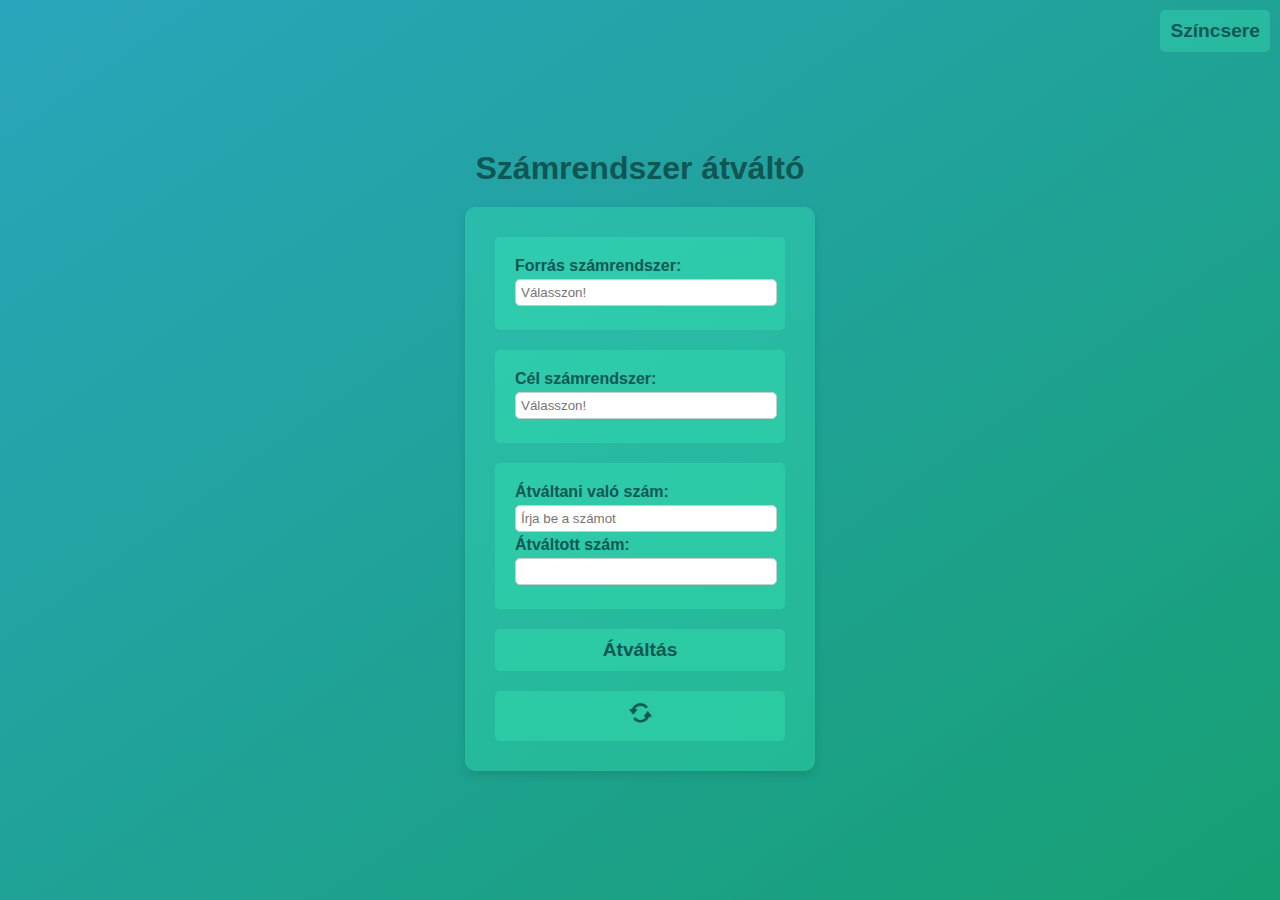
<file: index.html>
<!DOCTYPE html>
<html lang="hu">
<head>
    <meta charset="UTF-8">
    <meta name="viewport" content="width=device-width, initial-scale=1.0">
    <title>Átváltó</title>
    <link rel="stylesheet" href="style.css">
    <link rel="shortcut icon" href="src/icon.ico" type="image/x-icon">
</head>
<body>
<button id="szinvalto">Színcsere</button>
<div>
    <h1 class="cim">Számrendszer átváltó</h1>

    <div class="container">
        <div class="szamrendszer">
            <label for="fromSystem">Forrás számrendszer:</label>
            <input list="szamrendszerek" id="eredeti" placeholder="Válasszon!" required>
            <datalist id="szamrendszerek">
                <option value="Decimális" data-id="1"></option>
                <option value="Hexadecimális" data-id="2"></option>
                <option value="Oktális" data-id="3"></option>
                <option value="Bináris" data-id="4"></option>
            </datalist>
        </div>

        <div class="szamrendszer">
            <label for="toSystem">Cél számrendszer:</label>
            <input list="szamrendszerek" id="kimeneti" placeholder="Válasszon!" required>
        </div>

        <div class="input-container">
            <label for="inputNumber">Átváltani való szám:</label>
            <input type="text" id="beszam" placeholder="Írja be a számot" required>

            <label for="outputNumber">Átváltott szám:</label>
            <input type="text" id="kiszam" readonly>
        </div>

        <button id="valtasGomb">Átváltás</button>
        <button id="cseregomb"><img id="csico" src="src/switch-zold.png" width="25px"></button>
    </div>
</div>
    
    <script src="script.js"></script>
    
</body>
</html>
</file>
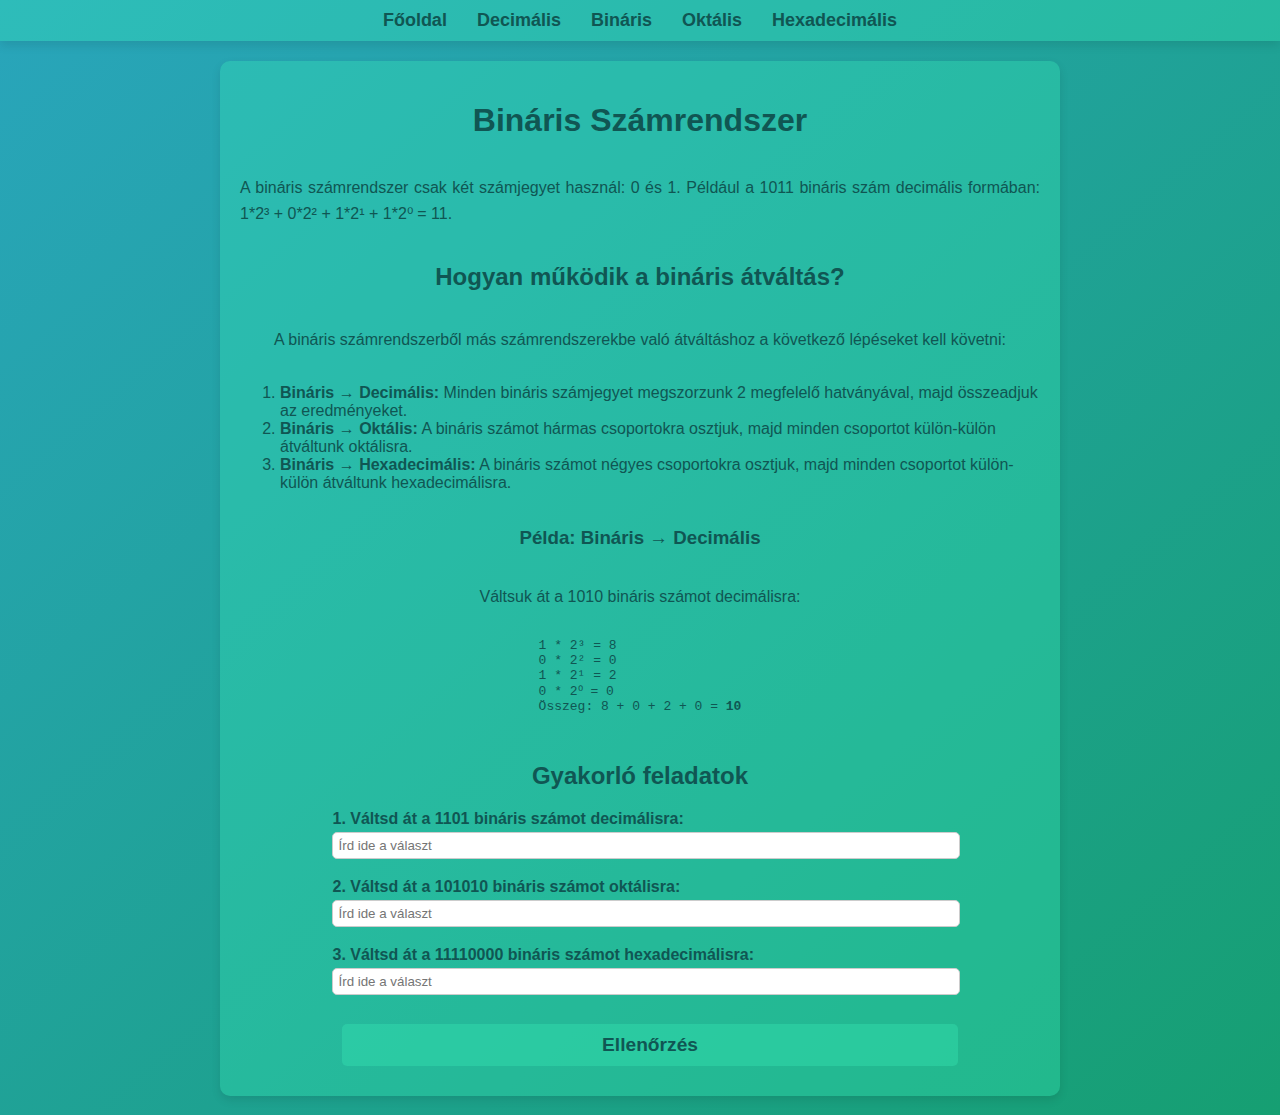
<file: tan/binaris.html>
<!DOCTYPE html>
<html lang="hu">
<head>
    <meta charset="UTF-8">
    <meta name="viewport" content="width=device-width, initial-scale=1.0">
    <title>Bináris Számrendszer</title>
    <link rel="stylesheet" href="style.css">
    <link rel="shortcut icon" href="src/icon.ico" type="image/x-icon">
</head>
<body>
    <nav>
        <ul>
            <li><a href="index.html">Főoldal</a></li>
            <li><a href="decimalis.html">Decimális</a></li>
            <li><a href="binaris.html">Bináris</a></li>
            <li><a href="oktalis.html">Oktális</a></li>
            <li><a href="hexadecimalis.html">Hexadecimális</a></li>
        </ul>
    </nav>

    <div class="container">
        <h1>Bináris Számrendszer</h1>
        <p>
            A bináris számrendszer csak két számjegyet használ: 0 és 1. Például a 1011 bináris szám decimális formában: 1*2³ + 0*2² + 1*2¹ + 1*2⁰ = 11.
        </p>

        <h2>Hogyan működik a bináris átváltás?</h2>
        <p>
            A bináris számrendszerből más számrendszerekbe való átváltáshoz a következő lépéseket kell követni:
        </p>
        <ol>
            <li><strong>Bináris → Decimális:</strong> Minden bináris számjegyet megszorzunk 2 megfelelő hatványával, majd összeadjuk az eredményeket.</li>
            <li><strong>Bináris → Oktális:</strong> A bináris számot hármas csoportokra osztjuk, majd minden csoportot külön-külön átváltunk oktálisra.</li>
            <li><strong>Bináris → Hexadecimális:</strong> A bináris számot négyes csoportokra osztjuk, majd minden csoportot külön-külön átváltunk hexadecimálisra.</li>
        </ol>

        <h3>Példa: Bináris → Decimális</h3>
        <p>
            Váltsuk át a 1010 bináris számot decimálisra:
        </p>
        <pre>
1 * 2³ = 8
0 * 2² = 0
1 * 2¹ = 2
0 * 2⁰ = 0
Összeg: 8 + 0 + 2 + 0 = <strong>10</strong>
        </pre>

        <h2>Gyakorló feladatok</h2>
        <form id="feladatok">
            <div class="feladat">
                <label for="feladat1">1. Váltsd át a 1101 bináris számot decimálisra:</label>
                <input type="text" id="feladat1" placeholder="Írd ide a választ">
            </div>
            <div class="feladat">
                <label for="feladat2">2. Váltsd át a 101010 bináris számot oktálisra:</label>
                <input type="text" id="feladat2" placeholder="Írd ide a választ">
            </div>
            <div class="feladat">
                <label for="feladat3">3. Váltsd át a 11110000 bináris számot hexadecimálisra:</label>
                <input type="text" id="feladat3" placeholder="Írd ide a választ">
            </div>
            <button type="button" id="ellenorzes">Ellenőrzés</button>
        </form>
    </div>

    <script src="script.js"></script>
</body>
</html>
</file>
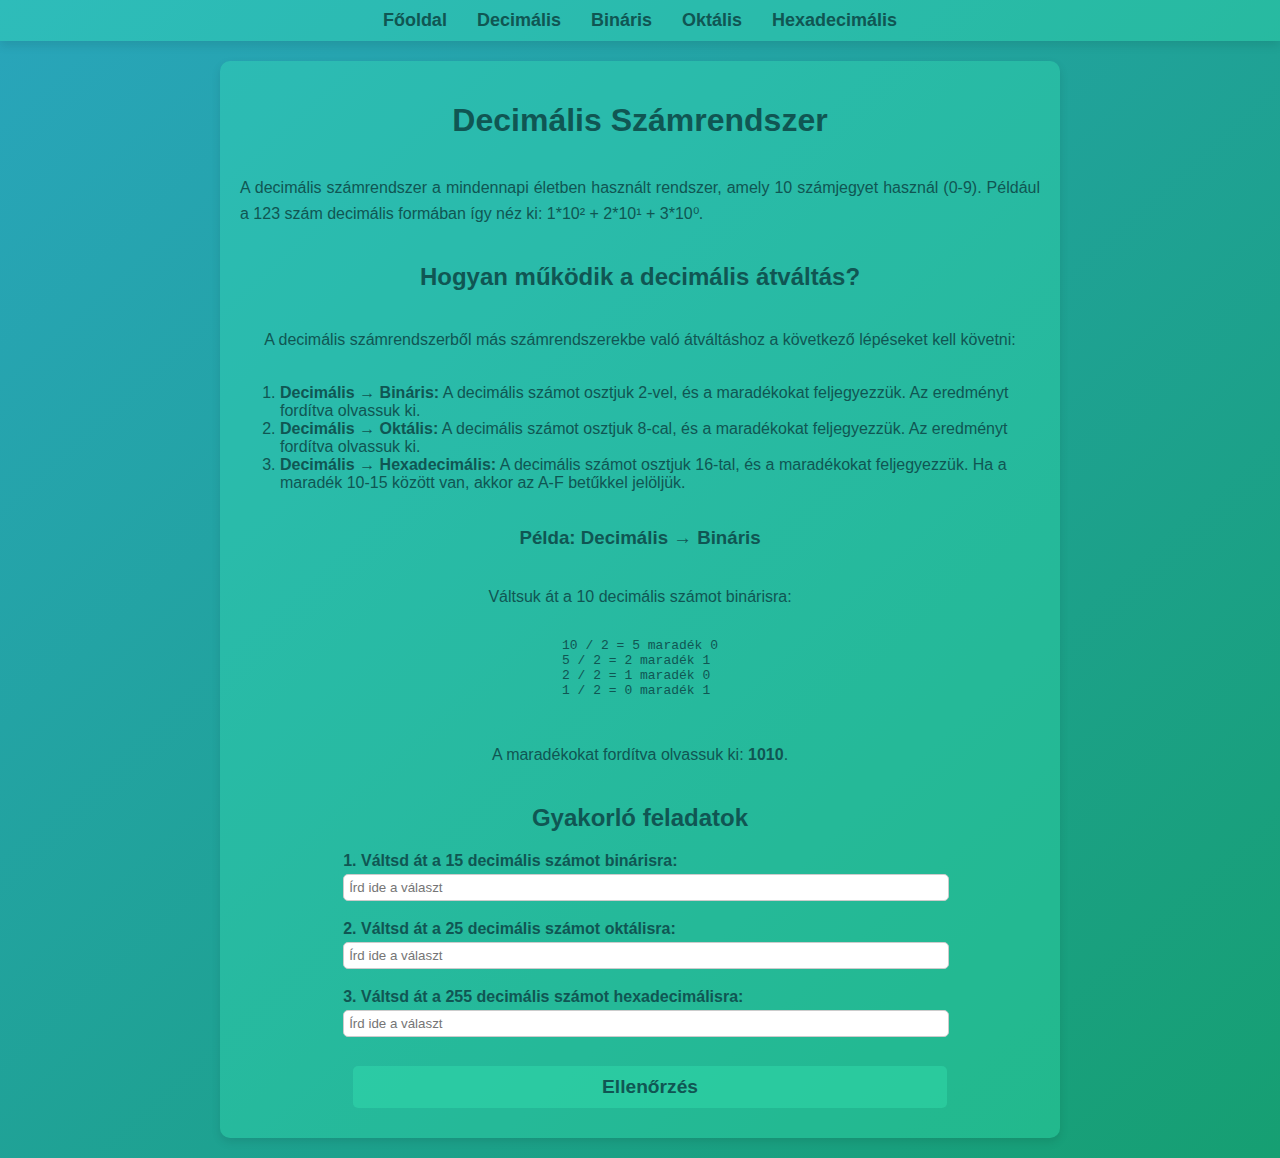
<file: tan/decimalis.html>
<!DOCTYPE html>
<html lang="hu">
<head>
    <meta charset="UTF-8">
    <meta name="viewport" content="width=device-width, initial-scale=1.0">
    <title>Decimális Számrendszer</title>
    <link rel="stylesheet" href="style.css">
    <link rel="shortcut icon" href="src/icon.ico" type="image/x-icon">
</head>
<body>
    <nav>
        <ul>
            <li><a href="index.html">Főoldal</a></li>
            <li><a href="decimalis.html">Decimális</a></li>
            <li><a href="binaris.html">Bináris</a></li>
            <li><a href="oktalis.html">Oktális</a></li>
            <li><a href="hexadecimalis.html">Hexadecimális</a></li>
        </ul>
    </nav>

    <div class="container">
        <h1>Decimális Számrendszer</h1>
        <p>
            A decimális számrendszer a mindennapi életben használt rendszer, amely 10 számjegyet használ (0-9). Például a 123 szám decimális formában így néz ki: 1*10² + 2*10¹ + 3*10⁰.
        </p>

        <h2>Hogyan működik a decimális átváltás?</h2>
        <p>
            A decimális számrendszerből más számrendszerekbe való átváltáshoz a következő lépéseket kell követni:
        </p>
        <ol>
            <li><strong>Decimális → Bináris:</strong> A decimális számot osztjuk 2-vel, és a maradékokat feljegyezzük. Az eredményt fordítva olvassuk ki.</li>
            <li><strong>Decimális → Oktális:</strong> A decimális számot osztjuk 8-cal, és a maradékokat feljegyezzük. Az eredményt fordítva olvassuk ki.</li>
            <li><strong>Decimális → Hexadecimális:</strong> A decimális számot osztjuk 16-tal, és a maradékokat feljegyezzük. Ha a maradék 10-15 között van, akkor az A-F betűkkel jelöljük.</li>
        </ol>

        <h3>Példa: Decimális → Bináris</h3>
        <p>
            Váltsuk át a 10 decimális számot binárisra:
        </p>
        <pre>
10 / 2 = 5 maradék 0
5 / 2 = 2 maradék 1
2 / 2 = 1 maradék 0
1 / 2 = 0 maradék 1
        </pre>
        <p>
            A maradékokat fordítva olvassuk ki: <strong>1010</strong>.
        </p>

        <h2>Gyakorló feladatok</h2>
        <form id="feladatok">
            <div class="feladat">
                <label for="feladat1">1. Váltsd át a 15 decimális számot binárisra:</label>
                <input type="text" id="feladat1" placeholder="Írd ide a választ">
            </div>
            <div class="feladat">
                <label for="feladat2">2. Váltsd át a 25 decimális számot oktálisra:</label>
                <input type="text" id="feladat2" placeholder="Írd ide a választ">
            </div>
            <div class="feladat">
                <label for="feladat3">3. Váltsd át a 255 decimális számot hexadecimálisra:</label>
                <input type="text" id="feladat3" placeholder="Írd ide a választ">
            </div>
            <button type="button" id="ellenorzes">Ellenőrzés</button>
        </form>
    </div>

    <script src="script.js"></script>
</body>
</html>
</file>
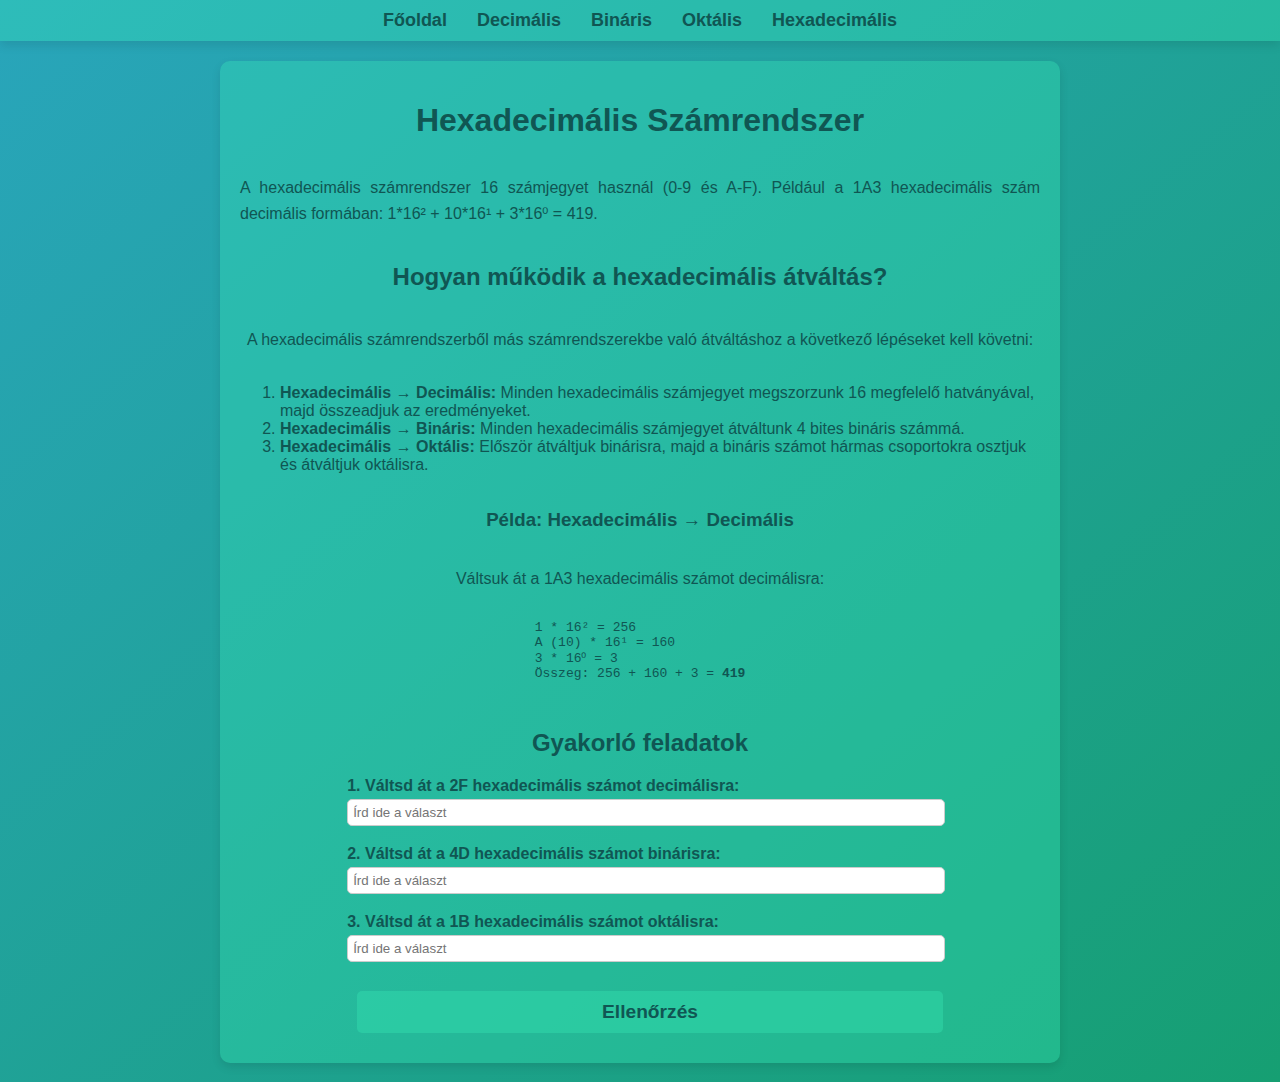
<file: tan/hexadecimalis.html>
<!DOCTYPE html>
<html lang="hu">
<head>
    <meta charset="UTF-8">
    <meta name="viewport" content="width=device-width, initial-scale=1.0">
    <title>Hexadecimális Számrendszer</title>
    <link rel="stylesheet" href="style.css">
    <link rel="shortcut icon" href="src/icon.ico" type="image/x-icon">
</head>
<body>
    <nav>
        <ul>
            <li><a href="index.html">Főoldal</a></li>
            <li><a href="decimalis.html">Decimális</a></li>
            <li><a href="binaris.html">Bináris</a></li>
            <li><a href="oktalis.html">Oktális</a></li>
            <li><a href="hexadecimalis.html">Hexadecimális</a></li>
        </ul>
    </nav>

    <div class="container">
        <h1>Hexadecimális Számrendszer</h1>
        <p>
            A hexadecimális számrendszer 16 számjegyet használ (0-9 és A-F). Például a 1A3 hexadecimális szám decimális formában: 1*16² + 10*16¹ + 3*16⁰ = 419.
        </p>

        <h2>Hogyan működik a hexadecimális átváltás?</h2>
        <p>
            A hexadecimális számrendszerből más számrendszerekbe való átváltáshoz a következő lépéseket kell követni:
        </p>
        <ol>
            <li><strong>Hexadecimális → Decimális:</strong> Minden hexadecimális számjegyet megszorzunk 16 megfelelő hatványával, majd összeadjuk az eredményeket.</li>
            <li><strong>Hexadecimális → Bináris:</strong> Minden hexadecimális számjegyet átváltunk 4 bites bináris számmá.</li>
            <li><strong>Hexadecimális → Oktális:</strong> Először átváltjuk binárisra, majd a bináris számot hármas csoportokra osztjuk és átváltjuk oktálisra.</li>
        </ol>

        <h3>Példa: Hexadecimális → Decimális</h3>
        <p>
            Váltsuk át a 1A3 hexadecimális számot decimálisra:
        </p>
        <pre>
1 * 16² = 256
A (10) * 16¹ = 160
3 * 16⁰ = 3
Összeg: 256 + 160 + 3 = <strong>419</strong>
        </pre>

        <h2>Gyakorló feladatok</h2>
        <form id="feladatok">
            <div class="feladat">
                <label for="feladat1">1. Váltsd át a 2F hexadecimális számot decimálisra:</label>
                <input type="text" id="feladat1" placeholder="Írd ide a választ">
            </div>
            <div class="feladat">
                <label for="feladat2">2. Váltsd át a 4D hexadecimális számot binárisra:</label>
                <input type="text" id="feladat2" placeholder="Írd ide a választ">
            </div>
            <div class="feladat">
                <label for="feladat3">3. Váltsd át a 1B hexadecimális számot oktálisra:</label>
                <input type="text" id="feladat3" placeholder="Írd ide a választ">
            </div>
            <button type="button" id="ellenorzes">Ellenőrzés</button>
        </form>
    </div>

    <script src="script.js"></script>
</body>
</html>
</file>
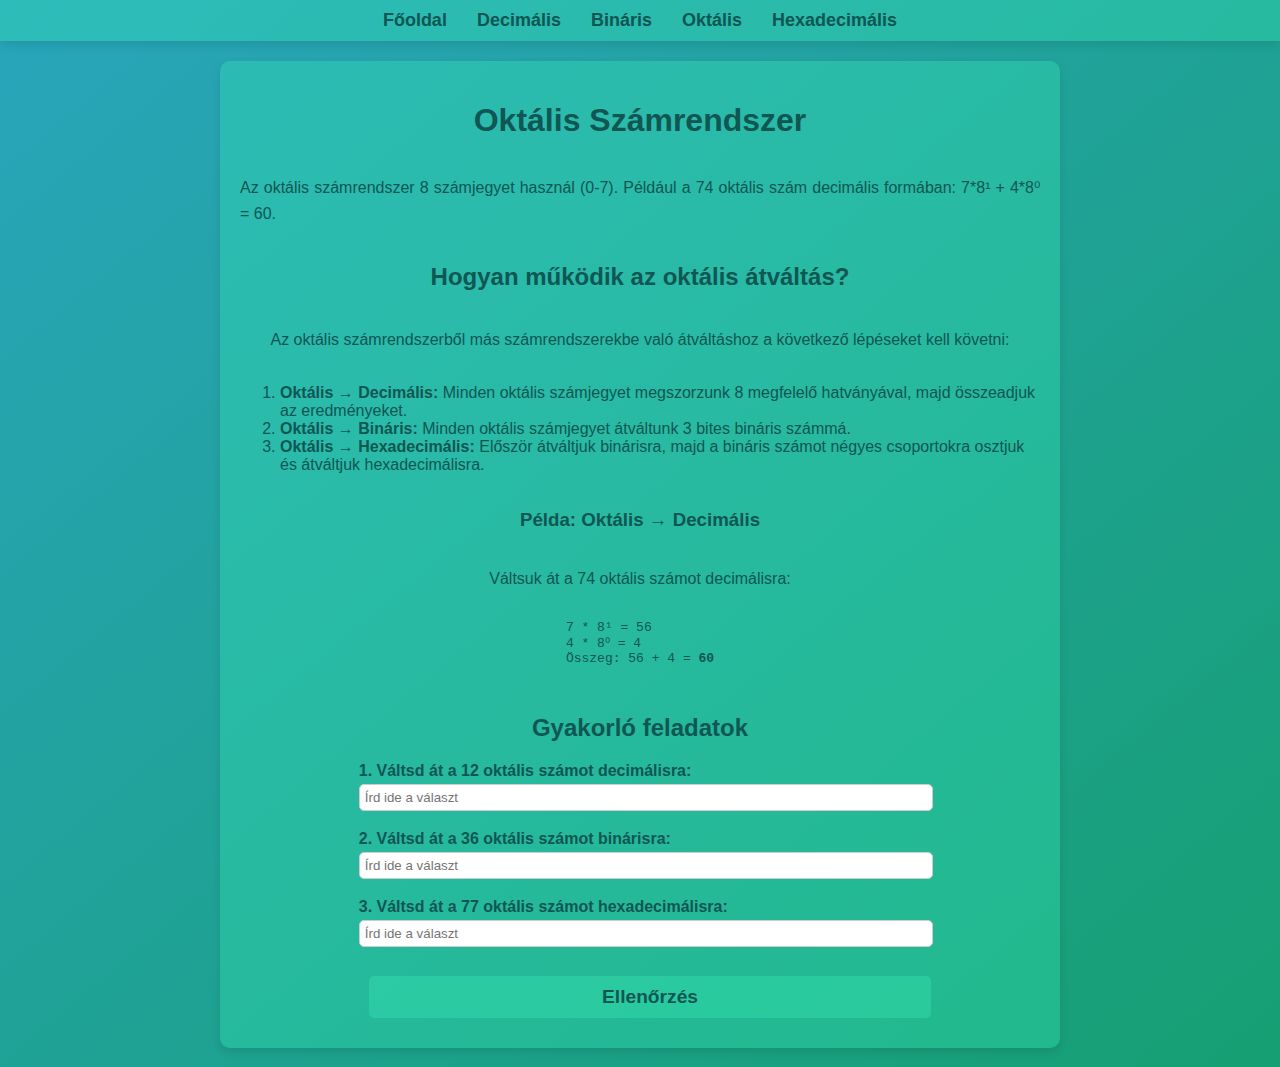
<file: tan/oktalis.html>
<!DOCTYPE html>
<html lang="hu">
<head>
    <meta charset="UTF-8">
    <meta name="viewport" content="width=device-width, initial-scale=1.0">
    <title>Oktális Számrendszer</title>
    <link rel="stylesheet" href="style.css">
    <link rel="shortcut icon" href="src/icon.ico" type="image/x-icon">
</head>
<body>
    <nav>
        <ul>
            <li><a href="index.html">Főoldal</a></li>
            <li><a href="decimalis.html">Decimális</a></li>
            <li><a href="binaris.html">Bináris</a></li>
            <li><a href="oktalis.html">Oktális</a></li>
            <li><a href="hexadecimalis.html">Hexadecimális</a></li>
        </ul>
    </nav>

    <div class="container">
        <h1>Oktális Számrendszer</h1>
        <p>
            Az oktális számrendszer 8 számjegyet használ (0-7). Például a 74 oktális szám decimális formában: 7*8¹ + 4*8⁰ = 60.
        </p>

        <h2>Hogyan működik az oktális átváltás?</h2>
        <p>
            Az oktális számrendszerből más számrendszerekbe való átváltáshoz a következő lépéseket kell követni:
        </p>
        <ol>
            <li><strong>Oktális → Decimális:</strong> Minden oktális számjegyet megszorzunk 8 megfelelő hatványával, majd összeadjuk az eredményeket.</li>
            <li><strong>Oktális → Bináris:</strong> Minden oktális számjegyet átváltunk 3 bites bináris számmá.</li>
            <li><strong>Oktális → Hexadecimális:</strong> Először átváltjuk binárisra, majd a bináris számot négyes csoportokra osztjuk és átváltjuk hexadecimálisra.</li>
        </ol>

        <h3>Példa: Oktális → Decimális</h3>
        <p>
            Váltsuk át a 74 oktális számot decimálisra:
        </p>
        <pre>
7 * 8¹ = 56
4 * 8⁰ = 4
Összeg: 56 + 4 = <strong>60</strong>
        </pre>

        <h2>Gyakorló feladatok</h2>
        <form id="feladatok">
            <div class="feladat">
                <label for="feladat1">1. Váltsd át a 12 oktális számot decimálisra:</label>
                <input type="text" id="feladat1" placeholder="Írd ide a választ">
            </div>
            <div class="feladat">
                <label for="feladat2">2. Váltsd át a 36 oktális számot binárisra:</label>
                <input type="text" id="feladat2" placeholder="Írd ide a választ">
            </div>
            <div class="feladat">
                <label for="feladat3">3. Váltsd át a 77 oktális számot hexadecimálisra:</label>
                <input type="text" id="feladat3" placeholder="Írd ide a választ">
            </div>
            <button type="button" id="ellenorzes">Ellenőrzés</button>
        </form>
    </div>

    <script src="script.js"></script>
</body>
</html>
</file>
<file: style.css>
:root {
    --hatter: linear-gradient(to bottom right, #29a5bbff, #169f72);
    --szin-szoveg: #105653;
    --szin-1: #3aeeb850;
    --szin-2: #16aea1;
    --szin-3: #32b8ab;
    --warning-background: white;
    --warning-button: red;
}

body {
    margin: 0;
    padding: 0;
    display: flex;
    justify-content: center;
    align-items: center;
    background: var(--hatter);
    height: 100vh;
    font-family: 'Trebuchet MS', 'Lucida Sans Unicode', 'Lucida Grande', 'Lucida Sans', Arial, sans-serif;
    color: var(--szin-szoveg);

}

.container {
    display: flex;
    flex-direction: column;
    align-items: center;
    justify-content: center;
    padding: 20px;
    background-color: var(--szin-1);
    border-radius: 10px;
    box-shadow: 0px 4px 10px rgba(0, 0, 0, 0.1);
}

.szamrendszer {
    padding: 20px;
    background-color: inherit;
    border-radius: 5px;
    margin: 10px;
    width: 250px;
}

.input-container {
    width: 250px;
    padding: 20px;
    margin: 10px;
    background-color: inherit;
    border-radius: 5px;
}

button {
    color: var(--szin-szoveg);
    font-size: larger;
    font-weight: 800;
    padding: 10px;
    margin: 10px;
    background-color: var(--szin-1);
    width: 290px;
    border: none;
    border-radius: 5px;
    cursor: pointer;
}

button:hover {
    background-color: var(--szin-2);
}


img {
    border: none;
}


h1 {
    font-family: 'Segoe UI', Tahoma, Geneva, Verdana, sans-serif;
    margin-bottom: 20px;
}

label {
    font-weight: bold;
}

input {
    margin-top: 4px;
    margin-bottom: 4px;
    padding: 5px;
    width: 100%;
    border-radius: 5px;
    border: 1px solid #ccc;
}

input:focus {
    outline: none;
    border-color: var(--szin-3);
}


.cim {
    text-align: center;
}

#szinvalto {
    width: fit-content;
    top: 0;
    right: 0;
    position: absolute;
    z-index: 9999;
    
}

#warningparent {
    position: absolute;
    width: 100%;
    height: 100%;
    background-color: rgba(117, 117, 117, 0.5);

}
#warning {
    position: absolute;
    top: 50%;
    left: 50%; /* Use left instead of right */
    transform: translate(-50%, -50%); /* Adjust translate values */
    z-index: 9999;
    opacity: 100%;

    text-align: center;
    font-size: xx-large;
  
    background-color: var(--warning-backround, white);
    border-radius: 5px;
    min-width: 400px;
    min-height: 200px;
    
    width: 300px;
    height: fit-content;
    display: flex;
    flex-direction: column; 
    justify-content: center; 
    align-items: center;
    gap: 50px; 

  }

  #warning button {
    background-color: var(--warning-button, red);
    margin: 0;
    margin-bottom: 5px;
    color: white;
    height: 50px;
    font-size: large;
  }
</file>
<file: tan/style.css>
:root {
    --hatter: linear-gradient(to bottom right, #29a5bbff, #169f72);
    --szin-szoveg: #105653;
    --szin-1: #3aeeb850;
    --szin-2: #16aea1;
    --szin-3: #32b8ab;
    --warning-background: white;
    --warning-button: red;
}

body {
    margin: 0;
    padding: 0;
    display: flex;
    flex-direction: column;
    align-items: center;
    background: var(--hatter);
    min-height: 100vh;
    font-family: 'Trebuchet MS', 'Lucida Sans Unicode', 'Lucida Grande', 'Lucida Sans', Arial, sans-serif;
    color: var(--szin-szoveg);
}

nav {
    width: 100%;
    background-color: var(--szin-1);
    padding: 10px 0;
    box-shadow: 0px 4px 10px rgba(0, 0, 0, 0.1);
}

nav ul {
    list-style: none;
    display: flex;
    justify-content: center;
    margin: 0;
    padding: 0;
}

nav ul li {
    margin: 0 15px;
}

nav ul li a {
    text-decoration: none;
    color: var(--szin-szoveg);
    font-weight: bold;
    font-size: 18px;
}

nav ul li a:hover {
    color: var(--szin-3);
}

.container {
    display: flex;
    flex-direction: column;
    align-items: center;
    justify-content: center;
    padding: 20px;
    background-color: var(--szin-1);
    border-radius: 10px;
    box-shadow: 0px 4px 10px rgba(0, 0, 0, 0.1);
    margin: 20px;
    max-width: 800px;
    width: 90%;
}

h1, h2 {
    font-family: 'Segoe UI', Tahoma, Geneva, Verdana, sans-serif;
    margin-bottom: 20px;
}

p {
    text-align: justify;
    line-height: 1.6;
}

.feladat {
    margin-bottom: 15px;
}

label {
    font-weight: bold;
}

input {
    margin-top: 4px;
    margin-bottom: 4px;
    padding: 5px;
    width: 100%;
    border-radius: 5px;
    border: 1px solid #ccc;
}

input:focus {
    outline: none;
    border-color: var(--szin-3);
}

button {
    color: var(--szin-szoveg);
    font-size: larger;
    font-weight: 800;
    padding: 10px;
    margin: 10px;
    background-color: var(--szin-1);
    width: 100%;
    border: none;
    border-radius: 5px;
    cursor: pointer;
}

button:hover {
    background-color: var(--szin-2);
}
</file>
